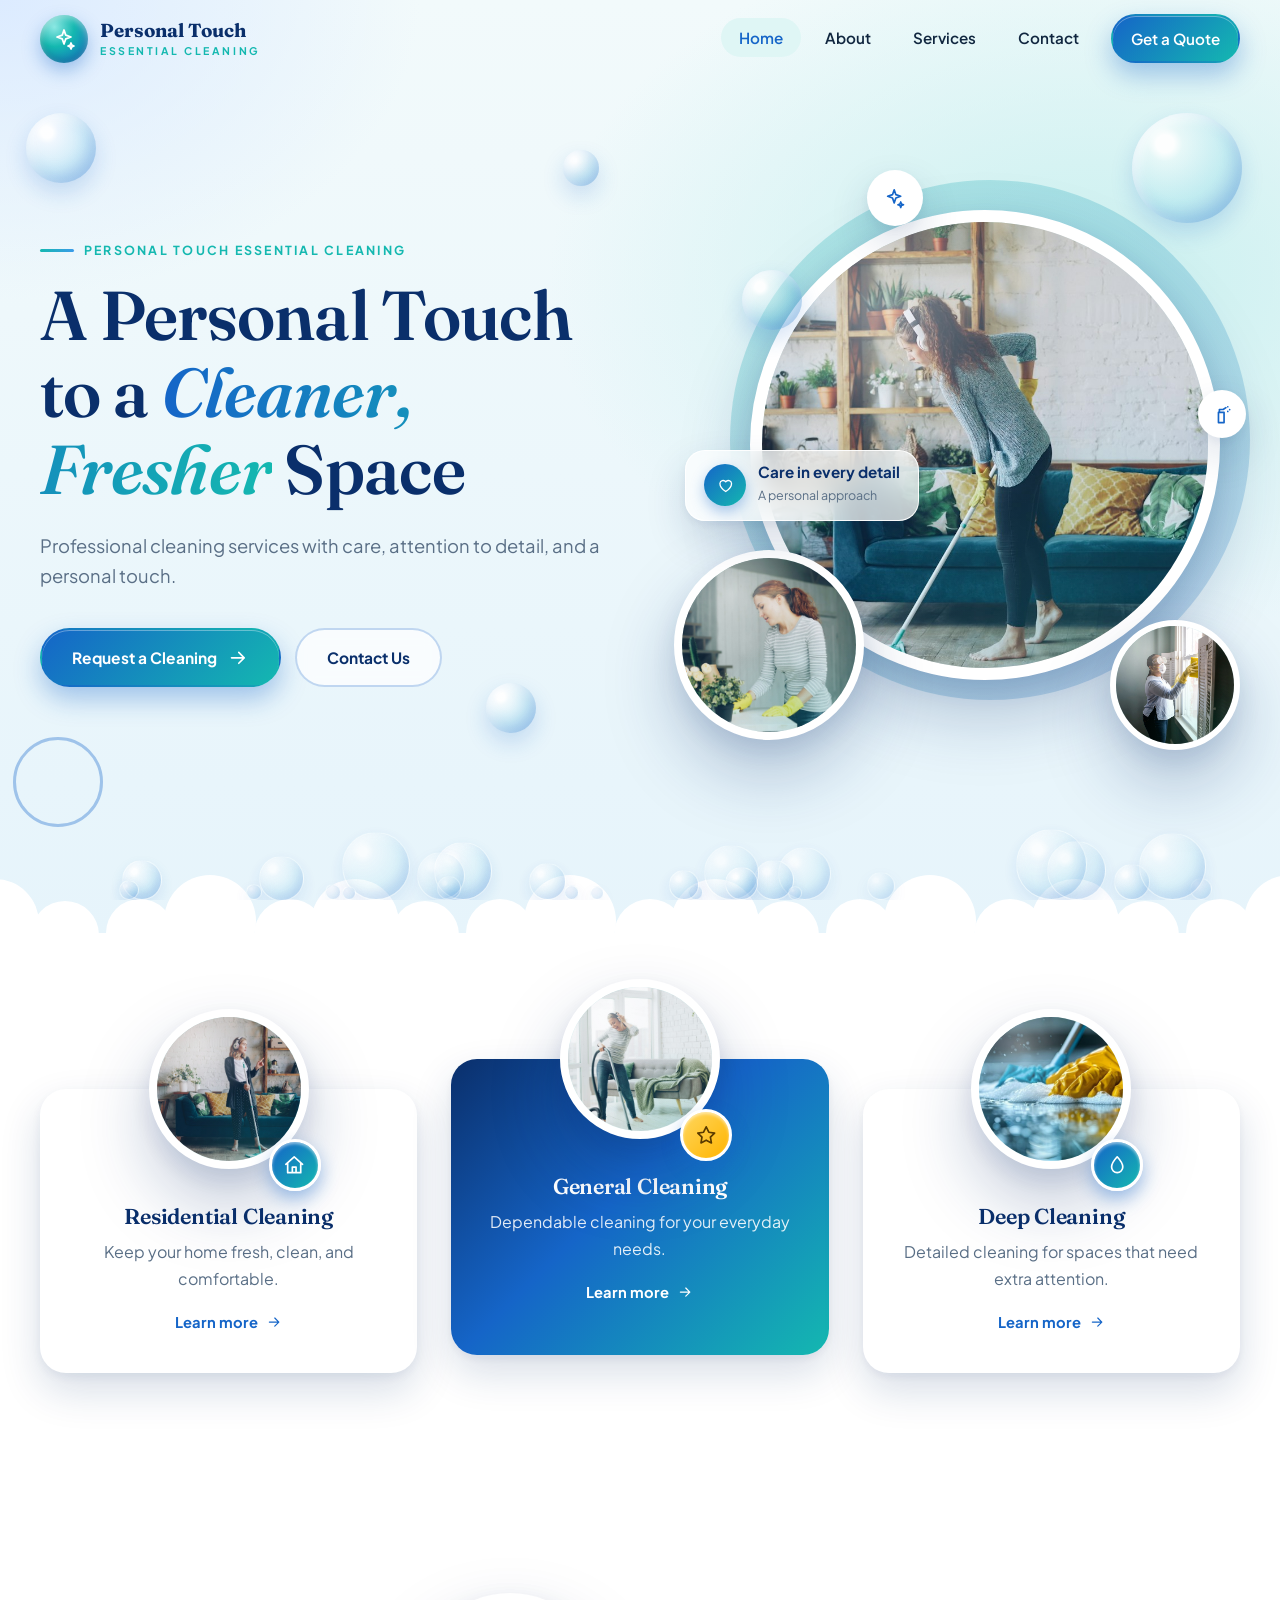
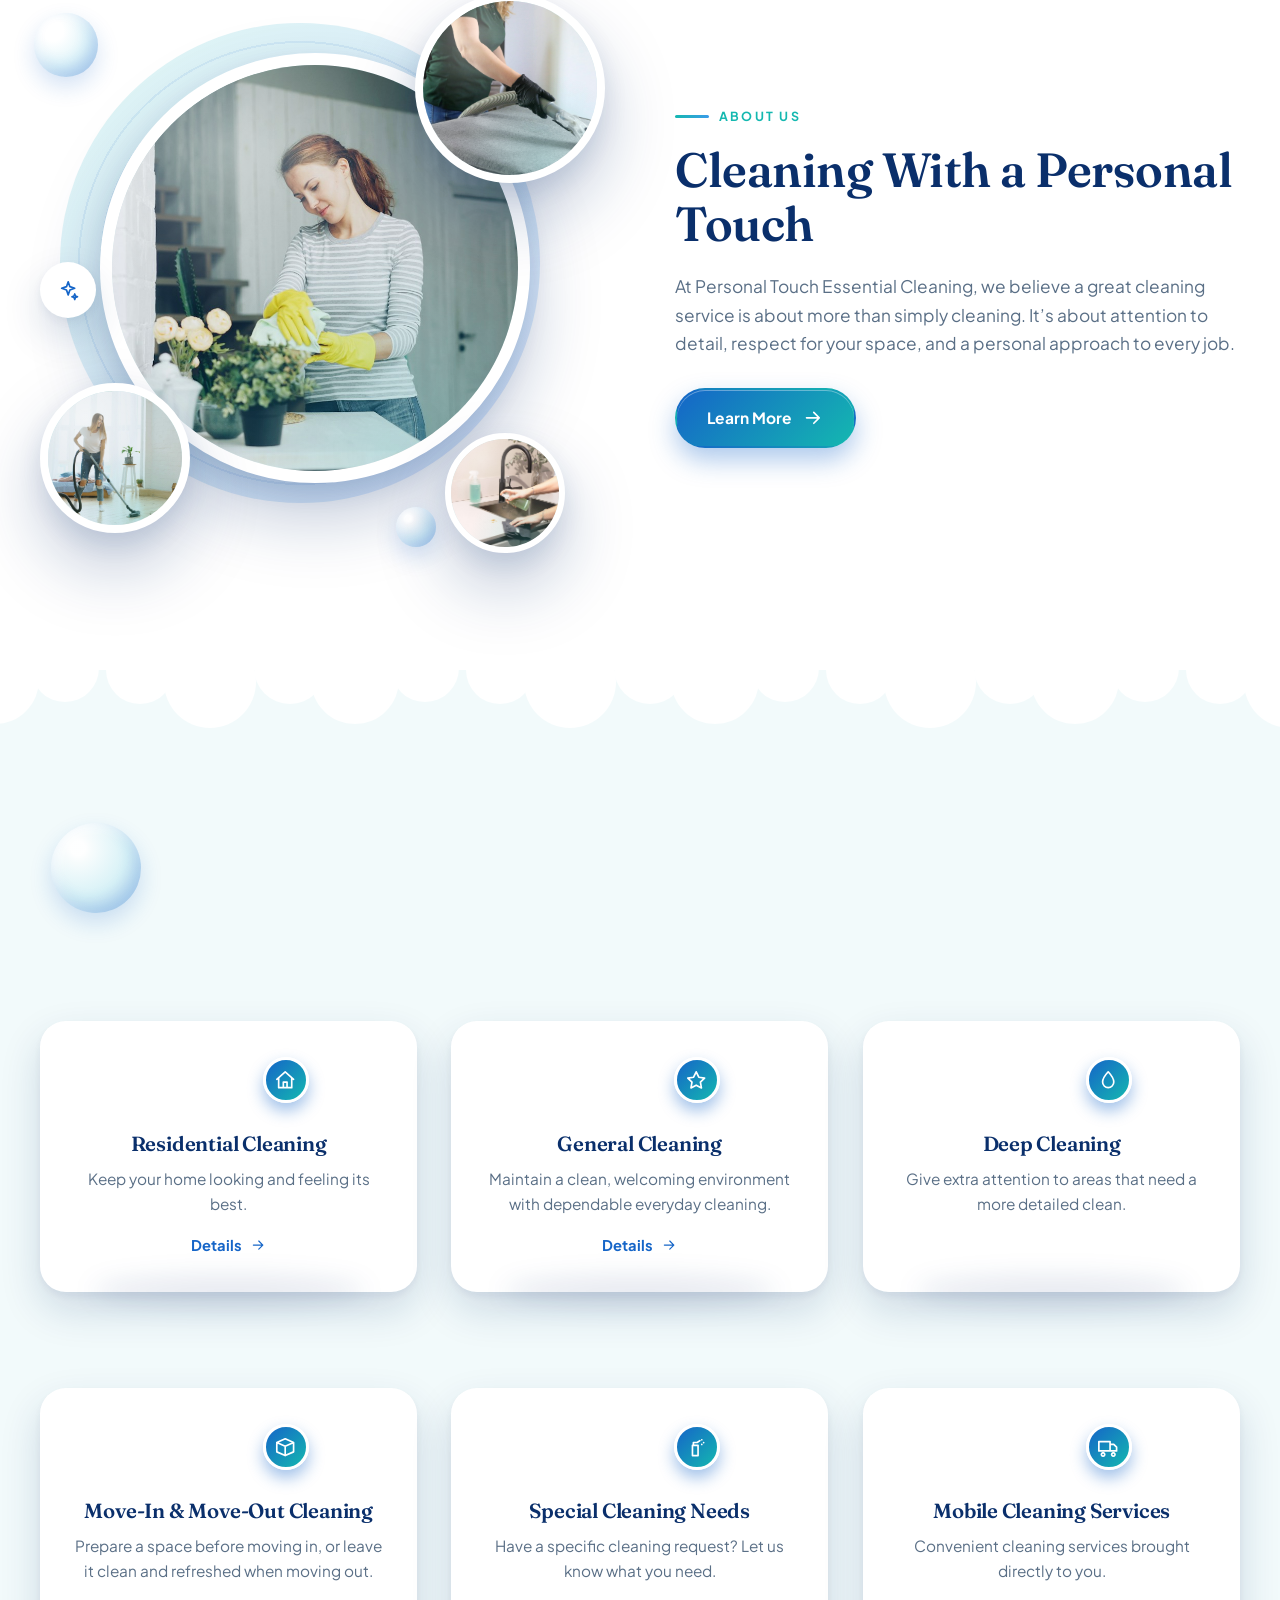
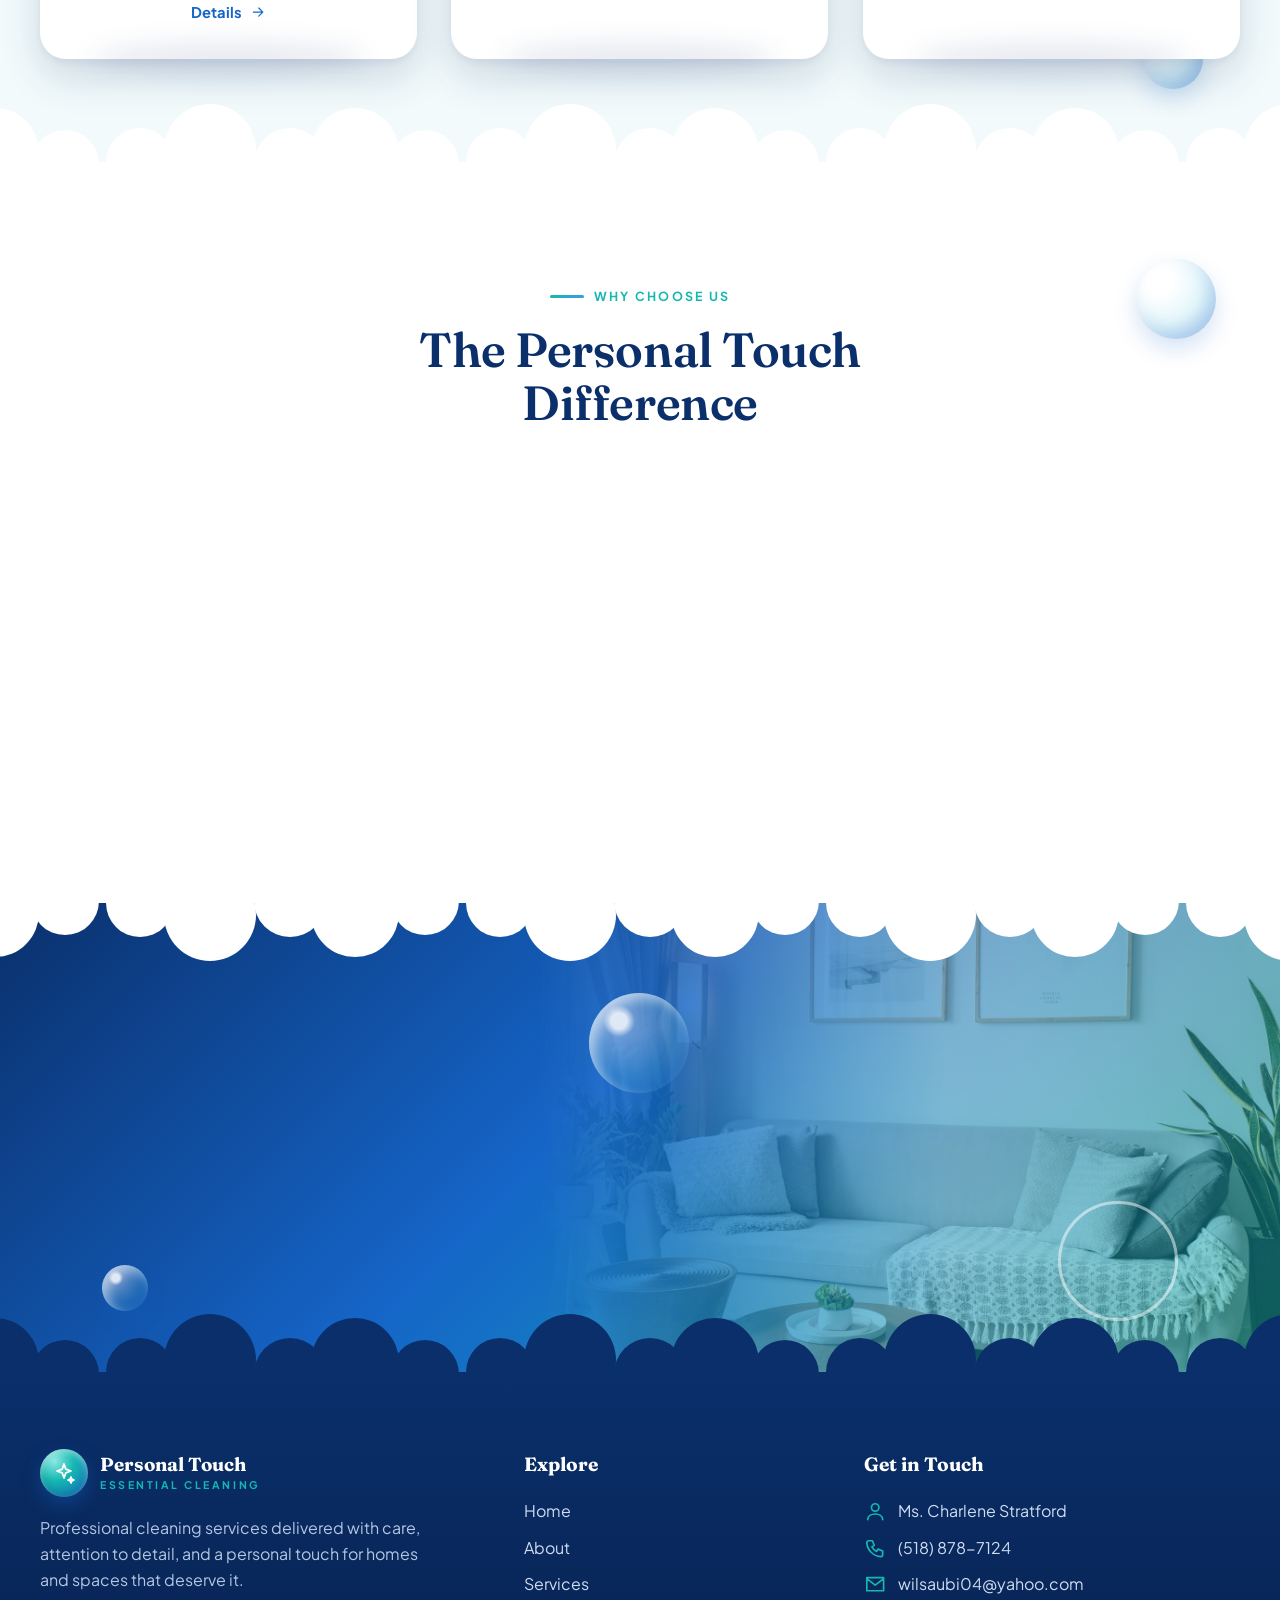
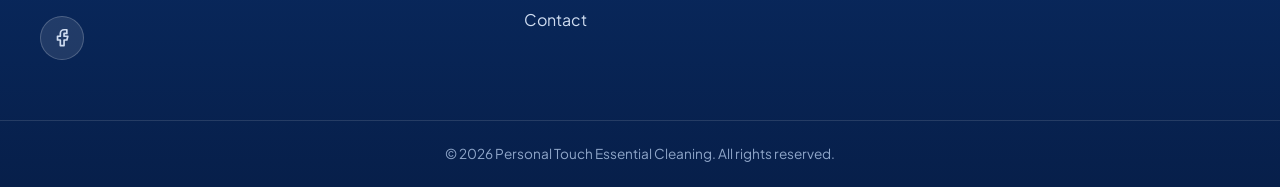
<file: index.html>
<!doctype html>
<html lang="en">
<head>
<meta charset="utf-8">
<meta name="viewport" content="width=device-width,initial-scale=1">
<title>Personal Touch Essential Cleaning | A Cleaner, Fresher Space</title>
<meta name="description" content="Professional cleaning services with care, attention to detail, and a personal touch. Residential, general, deep, move-in/move-out and mobile cleaning.">
<link rel="preconnect" href="https://fonts.googleapis.com"><link rel="preconnect" href="https://fonts.gstatic.com" crossorigin>
<link href="https://fonts.googleapis.com/css2?family=Fraunces:ital,opsz,wght@0,9..144,500;0,9..144,600;1,9..144,500&family=Plus+Jakarta+Sans:wght@400;500;600;700&display=swap" rel="stylesheet">
<link rel="stylesheet" href="styles.css">
</head>
<body data-page="home">
<div id="site-header"></div>

<!-- HERO -->
<section class="hero">
  <div class="bubble d1" style="width:70px;height:70px;left:2%;top:12%"></div>
  <div class="bubble d3" style="width:36px;height:36px;left:44%;top:16%"></div>
  <div class="bubble d2" style="width:110px;height:110px;right:3%;top:12%"></div>
  <div class="bubble d4" style="width:50px;height:50px;left:38%;bottom:22%"></div>
  <div class="ring" style="width:90px;height:90px;left:1%;bottom:12%"></div>
  <div class="wrap hero-grid">
    <div class="reveal">
      <span class="eyebrow">Personal Touch Essential Cleaning</span>
      <h1>A Personal Touch to a <em>Cleaner, Fresher</em> Space</h1>
      <p class="lead">Professional cleaning services with care, attention to detail, and a personal touch.</p>
      <div class="btn-row">
        <a class="btn btn-primary" href="contact.html">Request a Cleaning <i data-i="arrow"></i></a>
        <a class="btn btn-ghost" href="contact.html">Contact Us</a>
      </div>
    </div>
    <div class="hero-visual reveal" data-parallax>
      <div class="backdisc"></div>
      <div class="orb main"><img src="images/hero-mop.jpg" style="object-position:48% 40%" alt="Professional cleaner wiping a window" fetchpriority="high"></div>
      <div class="orb o2"><img src="images/gloves-table.jpg" style="object-position:68% 30%" alt="Freshly cleaned living room"></div>
      <div class="orb o3"><img src="images/window.jpg" style="object-position:40% 30%" alt="Gloved hand holding a cleaning spray"></div>
      <div class="deco-icon d2" style="left:34%;top:20px"><i data-i="sparkle"></i></div>
      <div class="deco-icon d3" style="right:-6px;top:240px;width:48px;height:48px"><i data-i="spray"></i></div>
      <div class="bubble d2" style="width:60px;height:60px;left:12%;top:120px"></div>
      <div class="float-chip" style="left:2%;top:300px"><span class="ic"><i data-i="heart"></i></span><div><b>Care in every detail</b><span>A personal approach</span></div></div>
    </div>
  </div>
  <div class="cloud white"></div>
</section>

<!-- SERVICE HIGHLIGHTS -->
<section class="highlights pad" style="padding-top:40px">
  <div class="wrap">
    <div class="hl-grid">
      <article class="hl-card reveal">
        <div class="orb"><img src="images/mop-sofa.jpg" style="object-position:62% 40%" alt="Clean residential living room" loading="lazy"></div>
        <span class="badge"><i data-i="home"></i></span>
        <h3>Residential Cleaning</h3>
        <p>Keep your home fresh, clean, and comfortable.</p>
        <a class="link-arrow" href="services.html#residential">Learn more <i data-i="arrow"></i></a>
      </article>
      <article class="hl-card featured reveal">
        <div class="orb"><img src="images/vacuum-dance.jpg" style="object-position:25% 35%" alt="Vacuum cleaning a carpet" loading="lazy"></div>
        <span class="badge"><i data-i="star"></i></span>
        <h3>General Cleaning</h3>
        <p>Dependable cleaning for your everyday needs.</p>
        <a class="link-arrow" href="services.html#general">Learn more <i data-i="arrow"></i></a>
      </article>
      <article class="hl-card reveal">
        <div class="orb"><img src="images/deep-foam.jpg" style="object-position:70% 50%" alt="Spotless bathroom" loading="lazy"></div>
        <span class="badge"><i data-i="drop"></i></span>
        <h3>Deep Cleaning</h3>
        <p>Detailed cleaning for spaces that need extra attention.</p>
        <a class="link-arrow" href="services.html#deep">Learn more <i data-i="arrow"></i></a>
      </article>
    </div>
  </div>
</section>

<!-- ABOUT PREVIEW -->
<section class="about-prev pad">
  <div class="wrap split">
    <div class="cluster reveal" data-parallax>
      <div class="backdisc"></div>
      <div class="orb main"><img src="images/wipe-cloth.jpg" style="object-position:58% 40%" alt="Cleaner at work" loading="lazy"></div>
      <div class="orb o2"><img src="images/vacuum-sofa.jpg" style="object-position:40% 60%" alt="Vacuuming" loading="lazy"></div>
      <div class="orb o3"><img src="images/vacuum-bedroom.jpg" style="object-position:35% 40%" alt="Clean kitchen" loading="lazy"></div>
      <div class="orb o4"><img src="images/spray-sink.jpg" style="object-position:70% 50%" alt="Gloved hands forming a heart" loading="lazy"></div>
      <div class="bubble d1" style="width:64px;height:64px;left:-6px;top:20px"></div>
      <div class="bubble d3" style="width:40px;height:40px;right:30%;bottom:6px"></div>
      <div class="deco-icon d2" style="left:0;top:48%"><i data-i="sparkle"></i></div>
    </div>
    <div class="reveal">
      <span class="eyebrow">About Us</span>
      <h2>Cleaning With a Personal Touch</h2>
      <p style="margin-top:20px">At Personal Touch Essential Cleaning, we believe a great cleaning service is about more than simply cleaning. It’s about attention to detail, respect for your space, and a personal approach to every job.</p>
      <a class="btn btn-primary" href="about.html">Learn More <i data-i="arrow"></i></a>
    </div>
  </div>
</section>

<!-- SERVICES GRID -->
<section class="services pad">
  <div class="cloud white top" style="height:70px"></div>
  <div class="bubble d2" style="width:90px;height:90px;left:4%;top:160px"></div>
  <div class="bubble d4" style="width:60px;height:60px;right:6%;bottom:80px"></div>
  <div class="wrap">
    <div class="head reveal"><span class="eyebrow">What We Do</span><h2>Our Cleaning Services</h2></div>
    <div class="sv-grid">
      <article class="sv-card reveal"><div class="orb"><img src="images/bed.jpg" style="object-position:30% 40%" alt="" loading="lazy"></div><span class="badge"><i data-i="home"></i></span><h3>Residential Cleaning</h3><p>Keep your home looking and feeling its best.</p><a class="link-arrow" href="services.html#residential">Details <i data-i="arrow"></i></a></article>
      <article class="sv-card reveal"><div class="orb"><img src="images/mop-bright.jpg" style="object-position:42% 50%" alt="" loading="lazy"></div><span class="badge"><i data-i="star"></i></span><h3>General Cleaning</h3><p>Maintain a clean, welcoming environment with dependable everyday cleaning.</p><a class="link-arrow" href="services.html#general">Details <i data-i="arrow"></i></a></article>
      <article class="sv-card reveal"><div class="orb"><img src="images/shelf-gloves.jpg" style="object-position:62% 35%" alt="" loading="lazy"></div><span class="badge"><i data-i="drop"></i></span><h3>Deep Cleaning</h3><p>Give extra attention to areas that need a more detailed clean.</p><a class="link-arrow" href="services.html#deep">Details <i data-i="arrow"></i></a></article>
      <article class="sv-card reveal"><div class="orb"><img src="images/stairs.jpg" style="object-position:45% 40%" alt="" loading="lazy"></div><span class="badge"><i data-i="box"></i></span><h3>Move-In &amp; Move-Out Cleaning</h3><p>Prepare a space before moving in, or leave it clean and refreshed when moving out.</p><a class="link-arrow" href="services.html#move">Details <i data-i="arrow"></i></a></article>
      <article class="sv-card reveal"><div class="orb"><img src="images/duster.jpg" style="object-position:60% 50%" alt="" loading="lazy"></div><span class="badge"><i data-i="spray"></i></span><h3>Special Cleaning Needs</h3><p>Have a specific cleaning request? Let us know what you need.</p><a class="link-arrow" href="services.html#special">Details <i data-i="arrow"></i></a></article>
      <article class="sv-card reveal"><div class="orb"><img src="images/porch.jpg" style="object-position:50% 25%" alt="" loading="lazy"></div><span class="badge"><i data-i="truck"></i></span><h3>Mobile Cleaning Services</h3><p>Convenient cleaning services brought directly to you.</p><a class="link-arrow" href="services.html#mobile">Details <i data-i="arrow"></i></a></article>
    </div>
  </div>
  <div class="cloud white"></div>
</section>

<!-- WHY CHOOSE US -->
<section class="why pad">
  <div class="bubble d1" style="width:80px;height:80px;right:5%;top:90px"></div>
  <div class="wrap">
    <div class="head reveal"><span class="eyebrow">Why Choose Us</span><h2>The Personal Touch Difference</h2></div>
    <div class="why-grid">
      <div class="why-item reveal"><div class="why-orb"><i data-i="user"></i></div><h3>Personalized Service</h3><p>We take the time to understand your cleaning needs.</p></div>
      <div class="why-item reveal"><div class="why-orb"><i data-i="eye"></i></div><h3>Attention to Detail</h3><p>We focus on the details that make a difference.</p></div>
      <div class="why-item reveal"><div class="why-orb"><i data-i="shield"></i></div><h3>Professional Approach</h3><p>Friendly, respectful, and dependable service.</p></div>
      <div class="why-item reveal"><div class="why-orb"><i data-i="sun"></i></div><h3>Fresh &amp; Comfortable Spaces</h3><p>Helping you enjoy a cleaner environment.</p></div>
    </div>
  </div>
</section>

<!-- CTA -->
<section class="cta">
  <div class="bg" style="background-image:url('images/cta-sofa.jpg')"></div>
  <div class="cloud white top" style="height:70px"></div>
  <div class="bubble d1" style="width:100px;height:100px;left:46%;top:20%"></div>
  <div class="bubble d3" style="width:46px;height:46px;left:8%;bottom:14%"></div>
  <div class="ring" style="width:120px;height:120px;right:8%;bottom:12%;border-color:rgba(255,255,255,.5)"></div>
  <div class="wrap reveal">
    <h2>Ready for a Cleaner Space?</h2>
    <p>Give your home or space the personal touch it deserves.</p>
    <a class="btn btn-white" href="contact.html">Contact Us Today <i data-i="arrow"></i></a>
  </div>
  <div class="cloud navy"></div>
</section>

<div id="site-footer"></div>
<script src="script.js"></script>
</body>
</html>
</file>
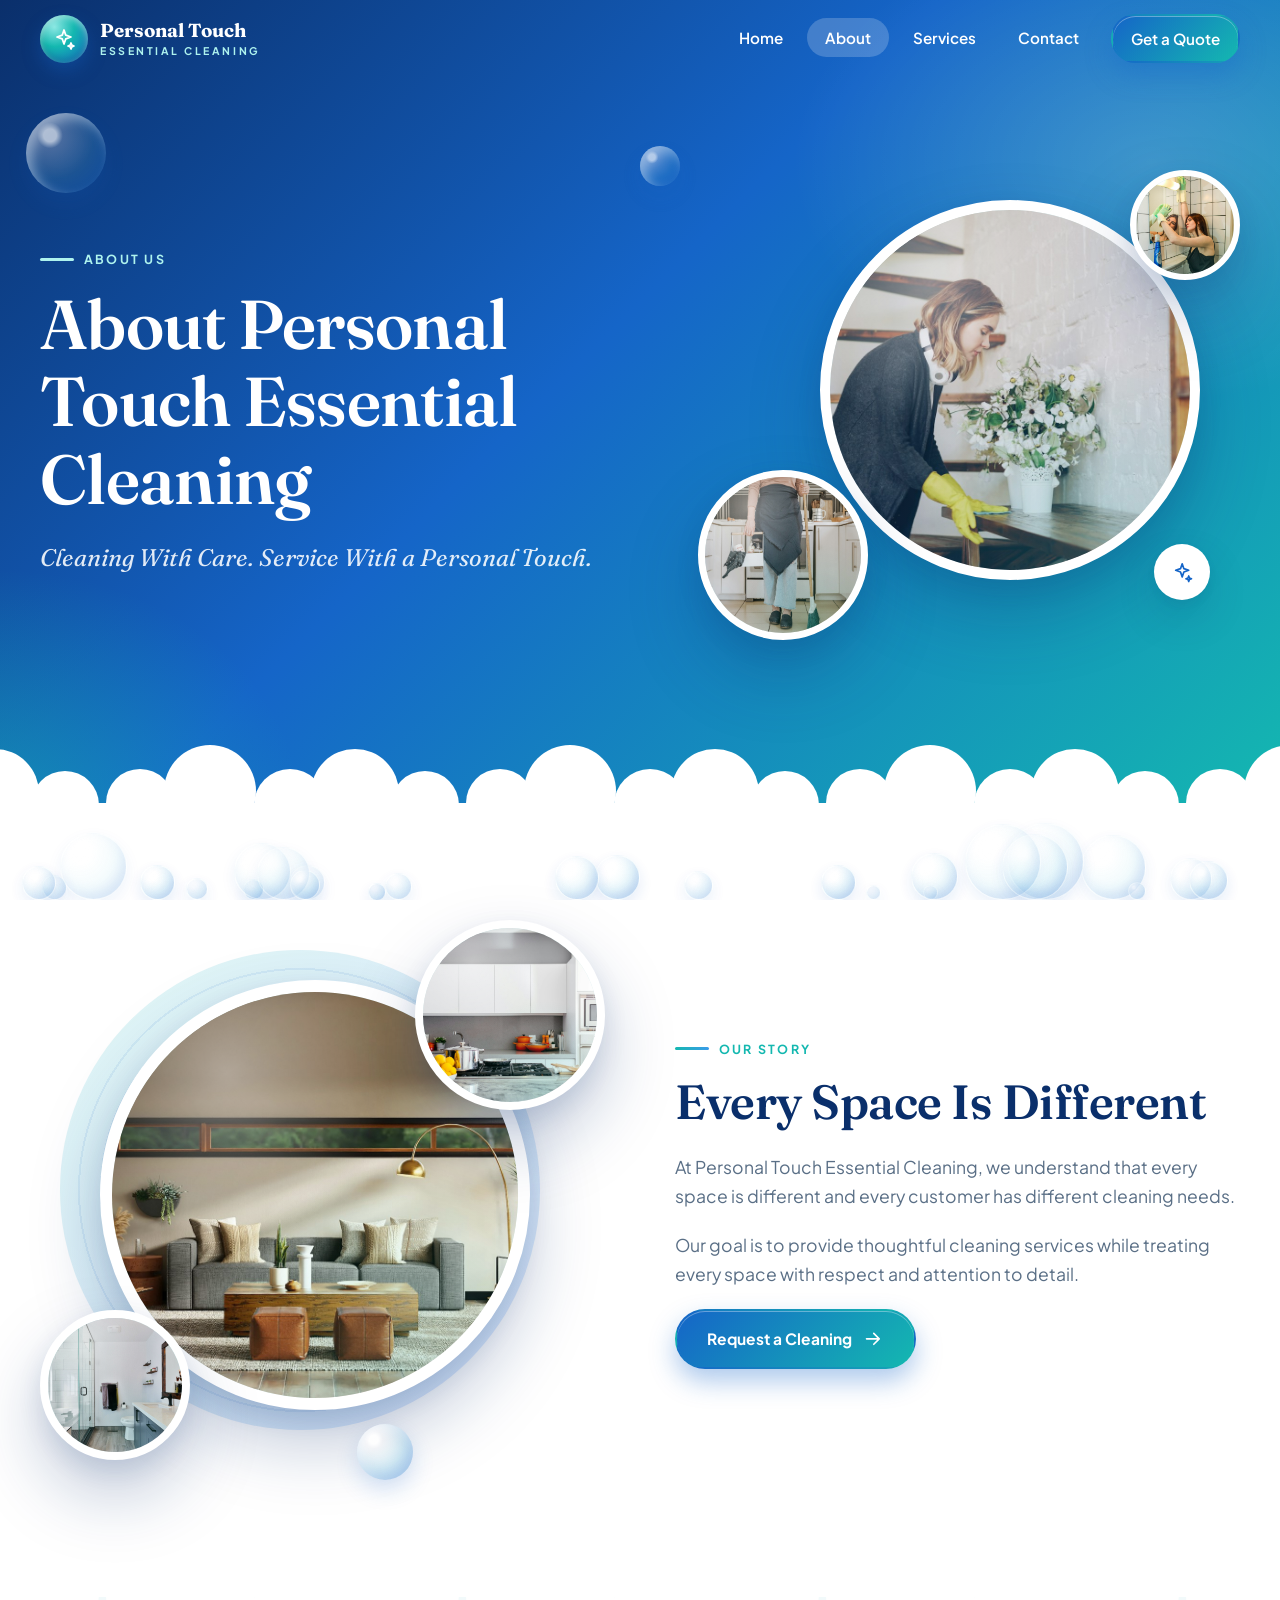
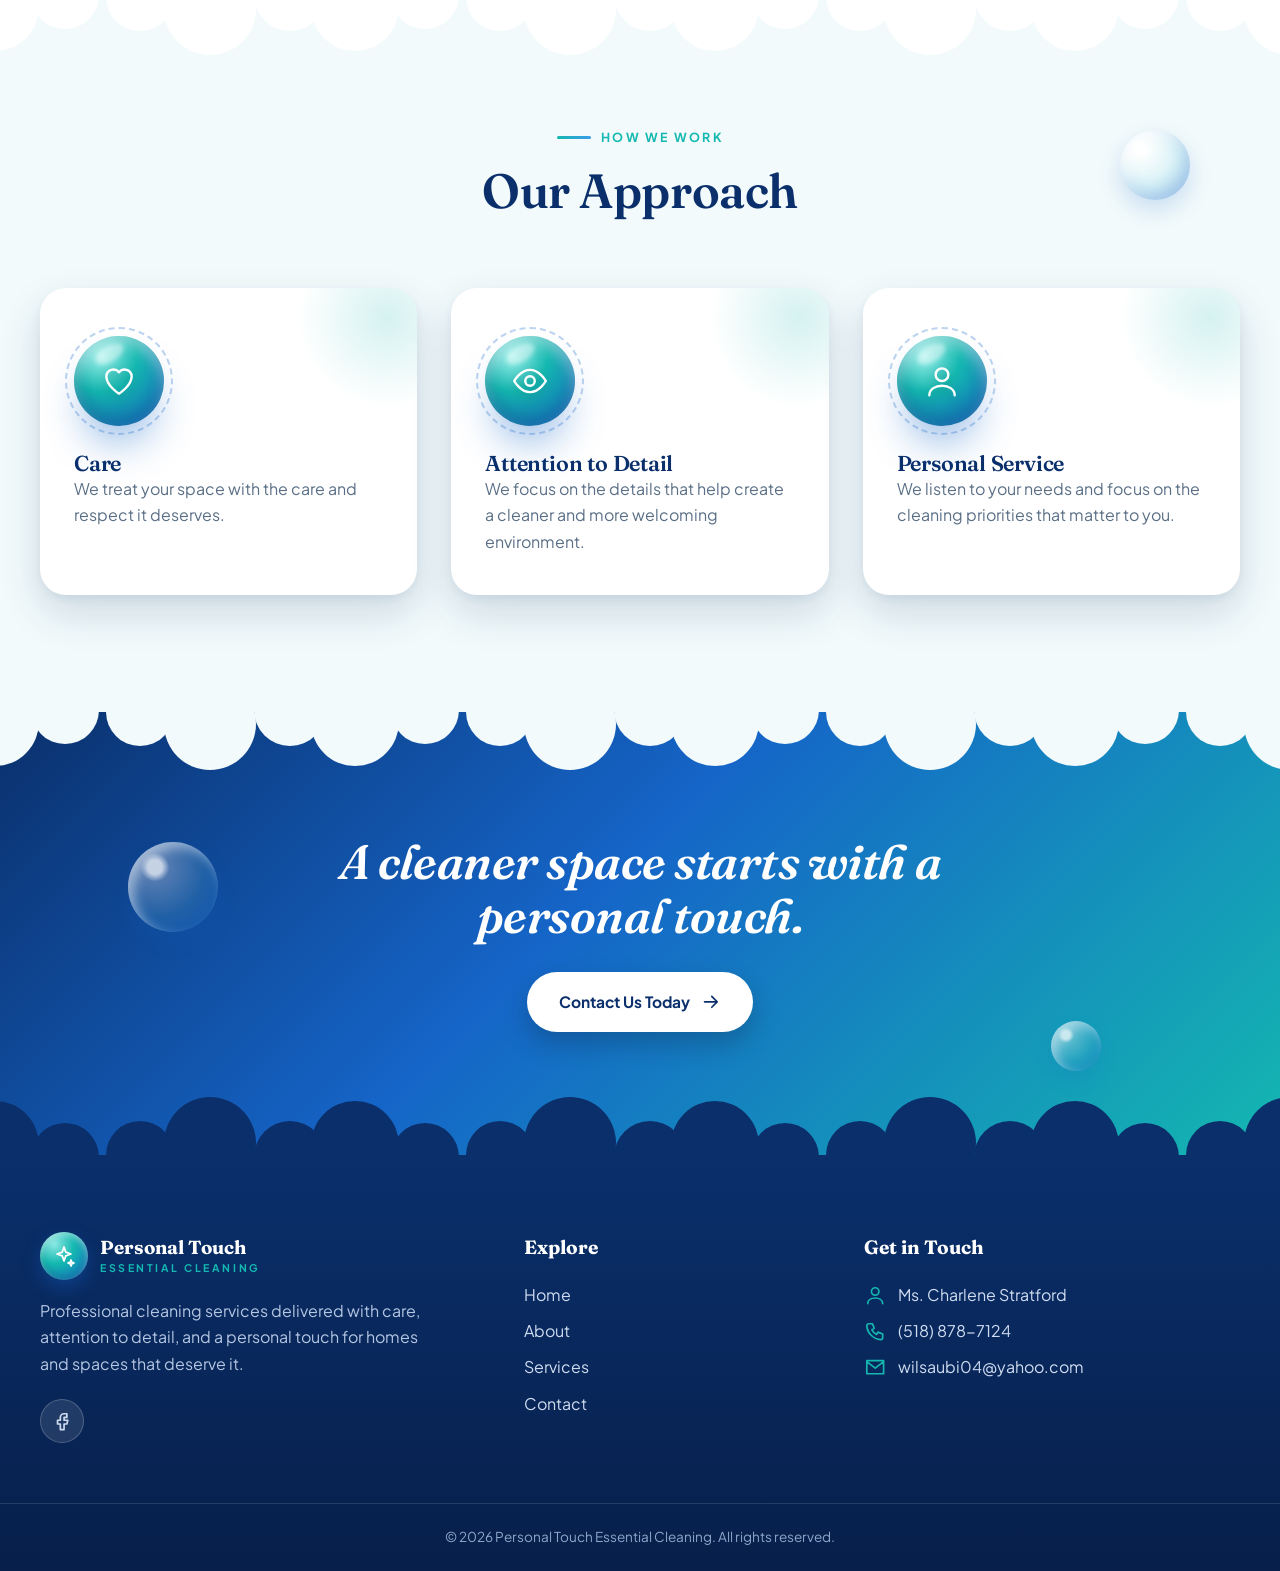
<file: about.html>
<!doctype html>
<html lang="en">
<head>
<meta charset="utf-8">
<meta name="viewport" content="width=device-width,initial-scale=1">
<title>About | Personal Touch Essential Cleaning</title>
<meta name="description" content="Cleaning with care. Service with a personal touch. Learn about Personal Touch Essential Cleaning.">
<link rel="preconnect" href="https://fonts.googleapis.com"><link rel="preconnect" href="https://fonts.gstatic.com" crossorigin>
<link href="https://fonts.googleapis.com/css2?family=Fraunces:ital,opsz,wght@0,9..144,500;0,9..144,600;1,9..144,500&family=Plus+Jakarta+Sans:wght@400;500;600;700&display=swap" rel="stylesheet">
<link rel="stylesheet" href="styles.css">
</head>
<body data-page="about">
<div id="site-header"></div>

<section class="page-hero">
  <div class="bubble d1" style="width:80px;height:80px;left:2%;top:14%;opacity:.7"></div>
  <div class="bubble d3" style="width:40px;height:40px;left:50%;top:18%;opacity:.7"></div>
  <div class="wrap ph-grid">
    <div class="reveal">
      <span class="eyebrow">About Us</span>
      <h1>About Personal Touch Essential Cleaning</h1>
      <p class="lead" style="margin-top:20px;font-family:var(--serif);font-style:italic;font-size:1.5rem">Cleaning With Care. Service With a Personal Touch.</p>
    </div>
    <div class="ph-visual reveal" data-parallax>
      <div class="orb main"><img src="images/flowers.jpg" style="object-position:35% 45%" alt="Cleaner at work by a window" fetchpriority="high"></div>
      <div class="orb o2"><img src="images/caddy.jpg" style="object-position:50% 50%" alt="Clean bathroom"></div>
      <div class="orb o3"><img src="images/mirror.jpg" style="object-position:55% 35%" alt="Gloved hands forming a heart"></div>
      <div class="deco-icon d2" style="right:30px;bottom:50px"><i data-i="sparkle"></i></div>
    </div>
  </div>
  <div class="cloud white"></div>
</section>

<section class="pad">
  <div class="wrap split">
    <div class="cluster reveal" data-parallax>
      <div class="backdisc"></div>
      <div class="orb main"><img src="images/living.jpg" style="object-position:50% 50%" alt="Bright, welcoming living space" loading="lazy"></div>
      <div class="orb o2"><img src="images/kitchen.jpg" alt="Clean kitchen" loading="lazy"></div>
      <div class="orb o3"><img src="images/bathroom.jpg" alt="Cleaning spray" loading="lazy"></div>
      <div class="bubble d2" style="width:56px;height:56px;right:34%;bottom:0"></div>
    </div>
    <div class="about-copy reveal">
      <span class="eyebrow">Our Story</span>
      <h2 style="margin-bottom:24px">Every Space Is Different</h2>
      <p>At Personal Touch Essential Cleaning, we understand that every space is different and every customer has different cleaning needs.</p>
      <p>Our goal is to provide thoughtful cleaning services while treating every space with respect and attention to detail.</p>
      <a class="btn btn-primary" href="contact.html">Request a Cleaning <i data-i="arrow"></i></a>
    </div>
  </div>
</section>

<section class="approach pad" style="padding-top:130px">
  <div class="cloud white top" style="height:70px"></div>
  <div class="bubble d1" style="width:70px;height:70px;right:7%;top:140px"></div>
  <div class="wrap">
    <div class="head reveal"><span class="eyebrow">How We Work</span><h2>Our Approach</h2></div>
    <div class="ap-grid">
      <article class="ap-card reveal"><div class="why-orb"><i data-i="heart"></i></div><h3>Care</h3><p>We treat your space with the care and respect it deserves.</p></article>
      <article class="ap-card reveal"><div class="why-orb"><i data-i="eye"></i></div><h3>Attention to Detail</h3><p>We focus on the details that help create a cleaner and more welcoming environment.</p></article>
      <article class="ap-card reveal"><div class="why-orb"><i data-i="user"></i></div><h3>Personal Service</h3><p>We listen to your needs and focus on the cleaning priorities that matter to you.</p></article>
    </div>
  </div>
</section>

<section class="closing">
  <div class="cloud mist top" style="height:70px"></div>
  <div class="bubble d2" style="width:90px;height:90px;left:10%;top:30%;opacity:.8"></div>
  <div class="bubble d4" style="width:50px;height:50px;right:14%;bottom:20%;opacity:.8"></div>
  <div class="wrap reveal">
    <h2>A cleaner space starts with a personal touch.</h2>
    <a class="btn btn-white" href="contact.html">Contact Us Today <i data-i="arrow"></i></a>
  </div>
  <div class="cloud navy"></div>
</section>

<div id="site-footer"></div>
<script src="script.js"></script>
</body>
</html>
</file>
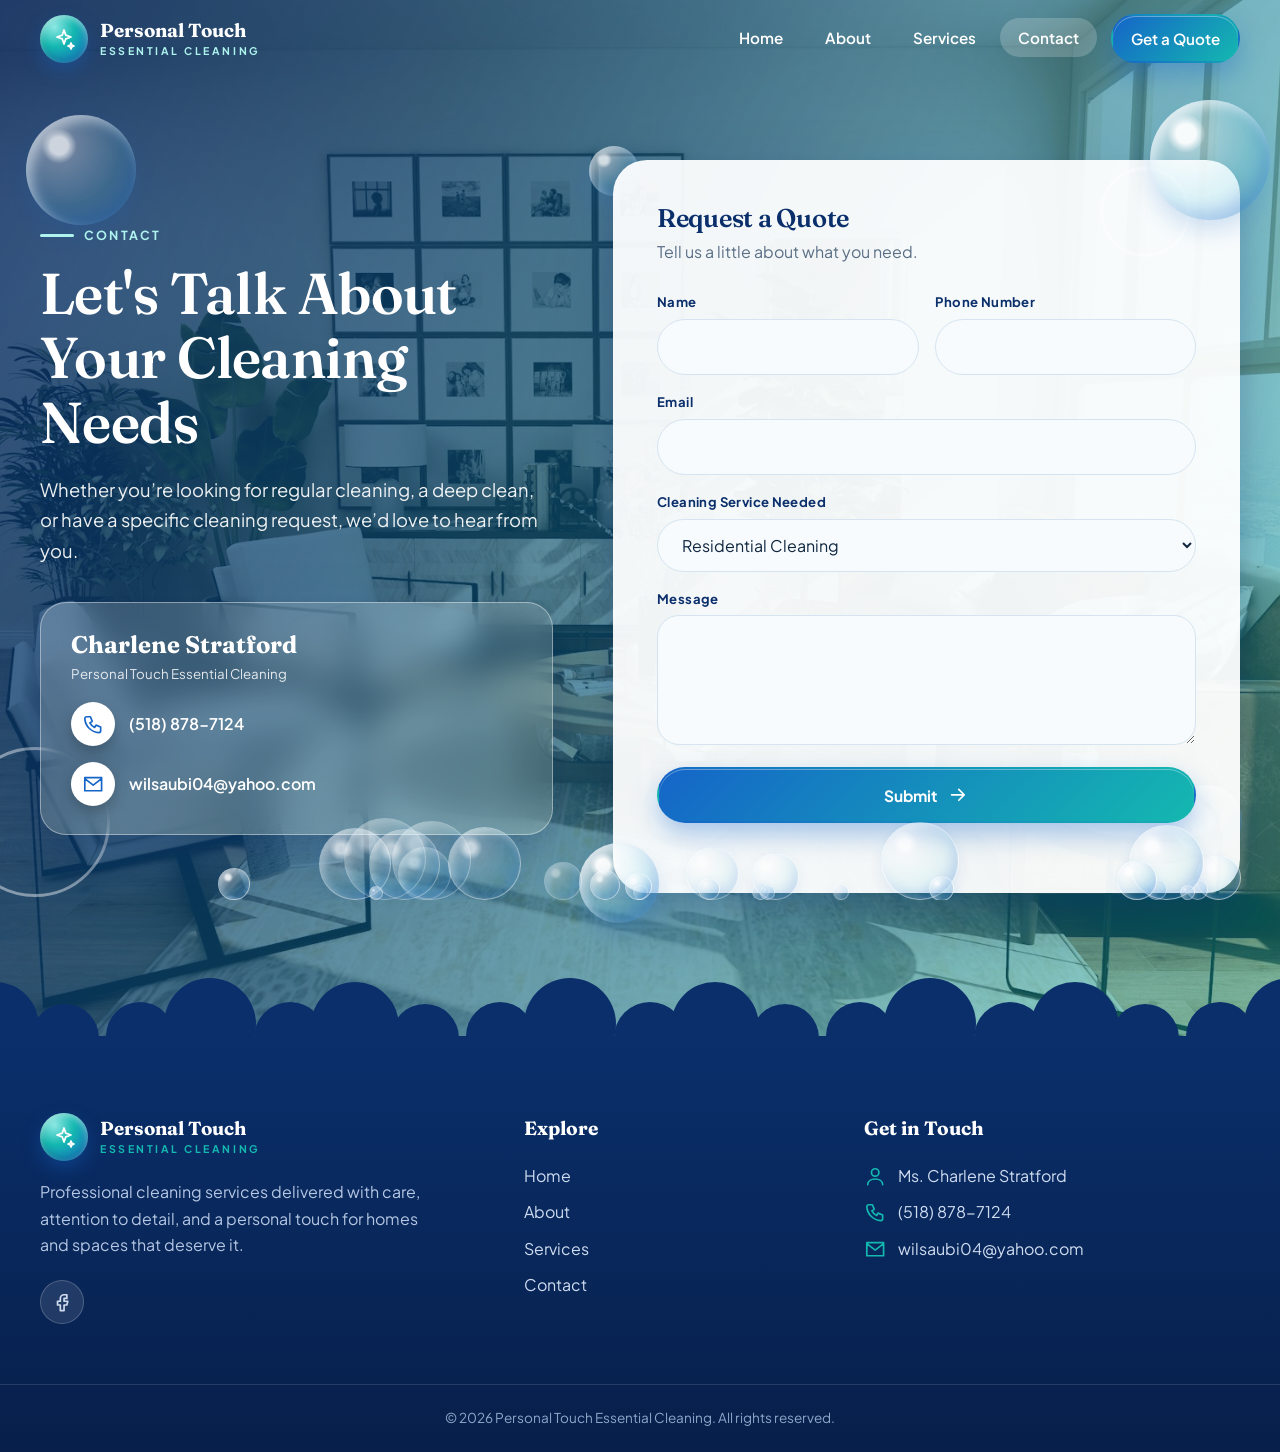
<file: contact.html>
<!doctype html>
<html lang="en">
<head>
<meta charset="utf-8">
<meta name="viewport" content="width=device-width,initial-scale=1">
<title>Contact | Personal Touch Essential Cleaning</title>
<meta name="description" content="Let's talk about your cleaning needs. Contact Charlene Stratford at Personal Touch Essential Cleaning.">
<link rel="preconnect" href="https://fonts.googleapis.com"><link rel="preconnect" href="https://fonts.gstatic.com" crossorigin>
<link href="https://fonts.googleapis.com/css2?family=Fraunces:ital,opsz,wght@0,9..144,500;0,9..144,600;1,9..144,500&family=Plus+Jakarta+Sans:wght@400;500;600;700&display=swap" rel="stylesheet">
<link rel="stylesheet" href="styles.css">
</head>
<body data-page="contact">
<div id="site-header"></div>

<section class="contact-wrap">
  <div class="bubble d1" style="width:110px;height:110px;left:2%;top:11%;opacity:.8"></div>
  <div class="bubble d3" style="width:50px;height:50px;left:46%;top:14%;opacity:.8"></div>
  <div class="bubble d2" style="width:70px;height:70px;right:3%;bottom:18%;opacity:.8"></div>
  <div class="ring" style="width:150px;height:150px;left:-40px;bottom:14%;border-color:rgba(255,255,255,.45)"></div>
  <div class="ring" style="width:90px;height:90px;right:7%;top:16%;border-color:rgba(255,255,255,.45)"></div>
  <div class="wrap contact-grid">
    <div class="reveal">
      <span class="eyebrow">Contact</span>
      <h1>Let's Talk About Your Cleaning Needs</h1>
      <p class="lead">Whether you’re looking for regular cleaning, a deep clean, or have a specific cleaning request, we’d love to hear from you.</p>
      <div class="info-card">
        <div><b>Charlene Stratford</b><small>Personal Touch Essential Cleaning</small></div>
        <a class="info-row" href="tel:+15188787124"><span class="ic"><i data-i="phone"></i></span>(518) 878-7124</a>
        <a class="info-row" href="mailto:wilsaubi04@yahoo.com"><span class="ic"><i data-i="mail"></i></span>wilsaubi04@yahoo.com</a>
      </div>
    </div>
    <div class="reveal" style="position:relative">
      <div class="bubble" style="width:120px;height:120px;right:-30px;top:-60px;z-index:4"></div>
      <div class="bubble d3" style="width:80px;height:80px;left:-34px;bottom:-30px;z-index:4"></div>
      <form class="form-card" id="quote-form">
        <h3>Request a Quote</h3>
        <p>Tell us a little about what you need.</p>
        <div class="fgrid">
          <div class="field"><label for="name">Name</label><input id="name" name="name" required autocomplete="name"></div>
          <div class="field"><label for="phone">Phone Number</label><input id="phone" name="phone" type="tel" autocomplete="tel"></div>
          <div class="field full"><label for="email">Email</label><input id="email" name="email" type="email" required autocomplete="email"></div>
          <div class="field full"><label for="service">Cleaning Service Needed</label>
            <select id="service" name="service">
              <option>Residential Cleaning</option><option>General Cleaning</option><option>Deep Cleaning</option>
              <option>Move-In &amp; Move-Out Cleaning</option><option>Special Cleaning Needs</option><option>Mobile Cleaning Services</option>
            </select></div>
          <div class="field full"><label for="message">Message</label><textarea id="message" name="message" required></textarea></div>
        </div>
        <button class="btn btn-primary" type="submit">Submit <i data-i="arrow"></i></button>
        <p class="form-note" id="form-status" role="status"></p>
      </form>
    </div>
  </div>
  <div class="cloud navy"></div>
</section>

<div id="site-footer"></div>
<script src="script.js"></script>
</body>
</html>
</file>
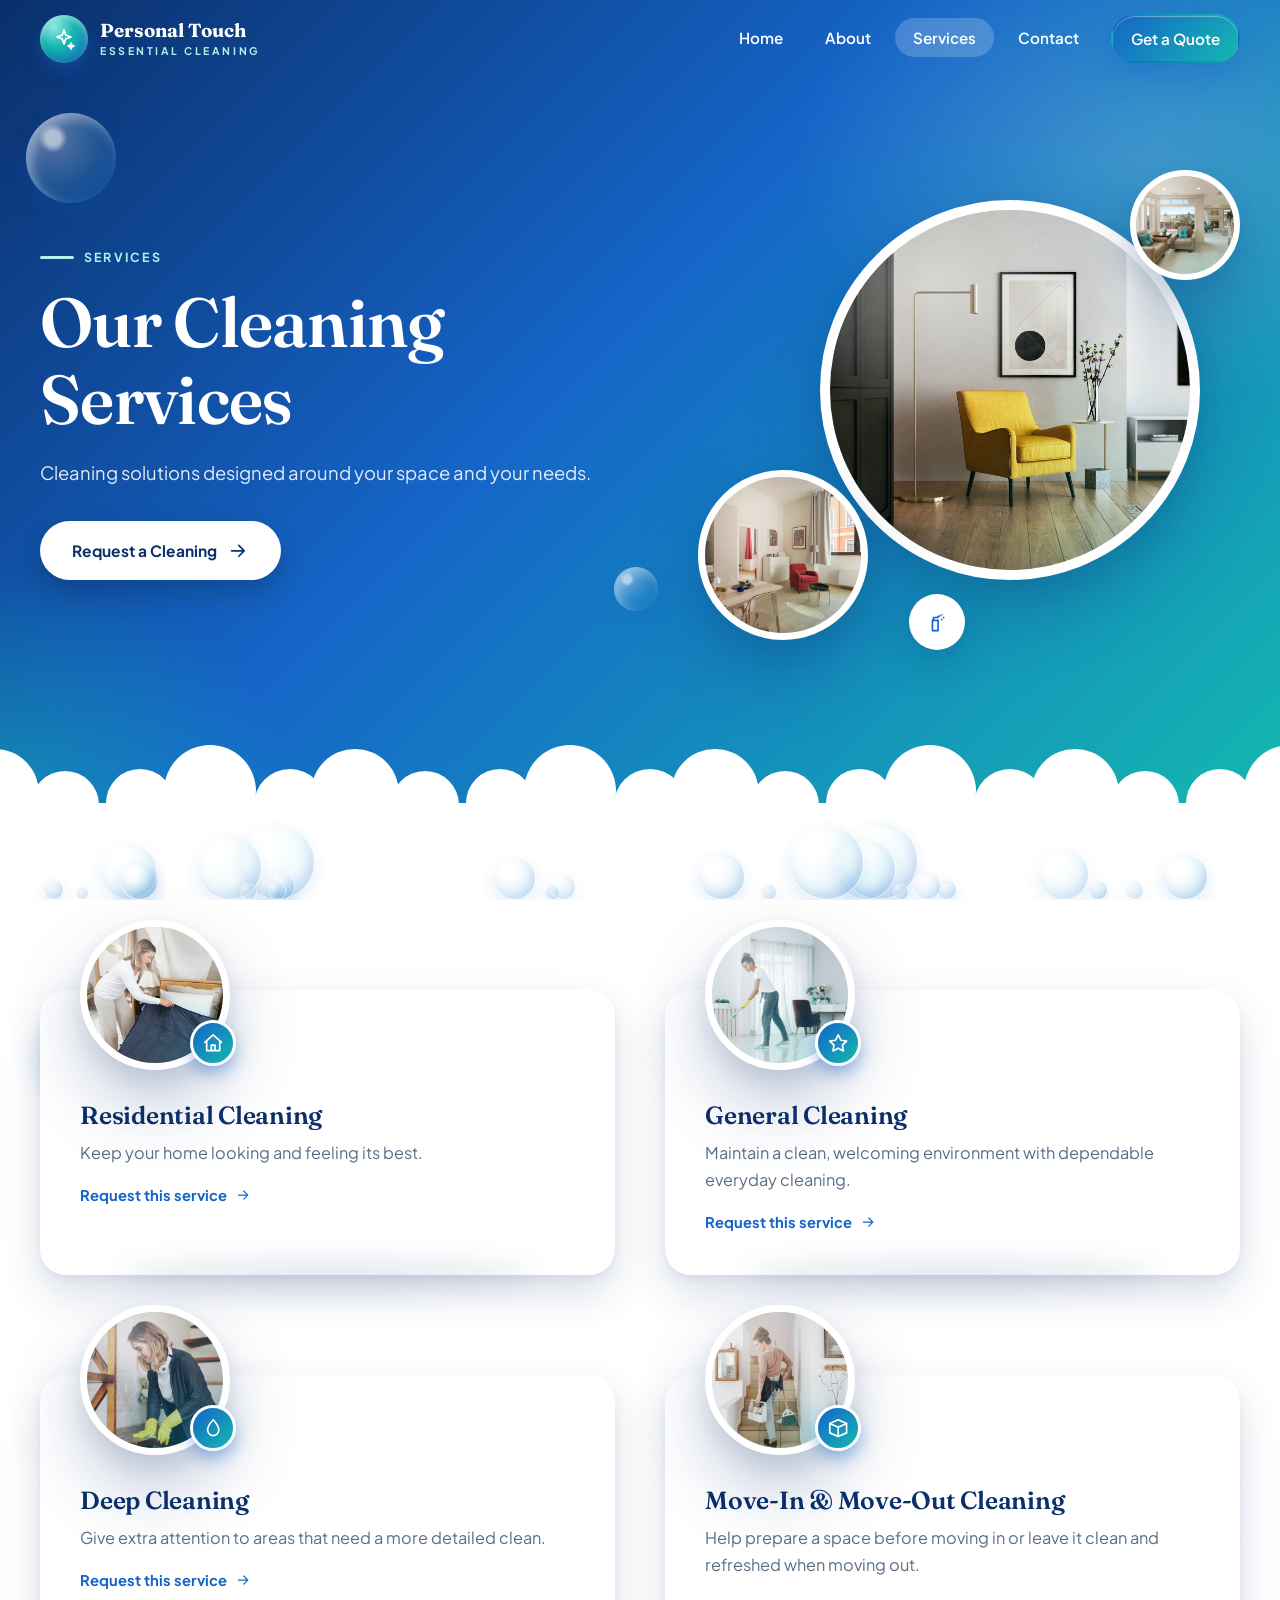
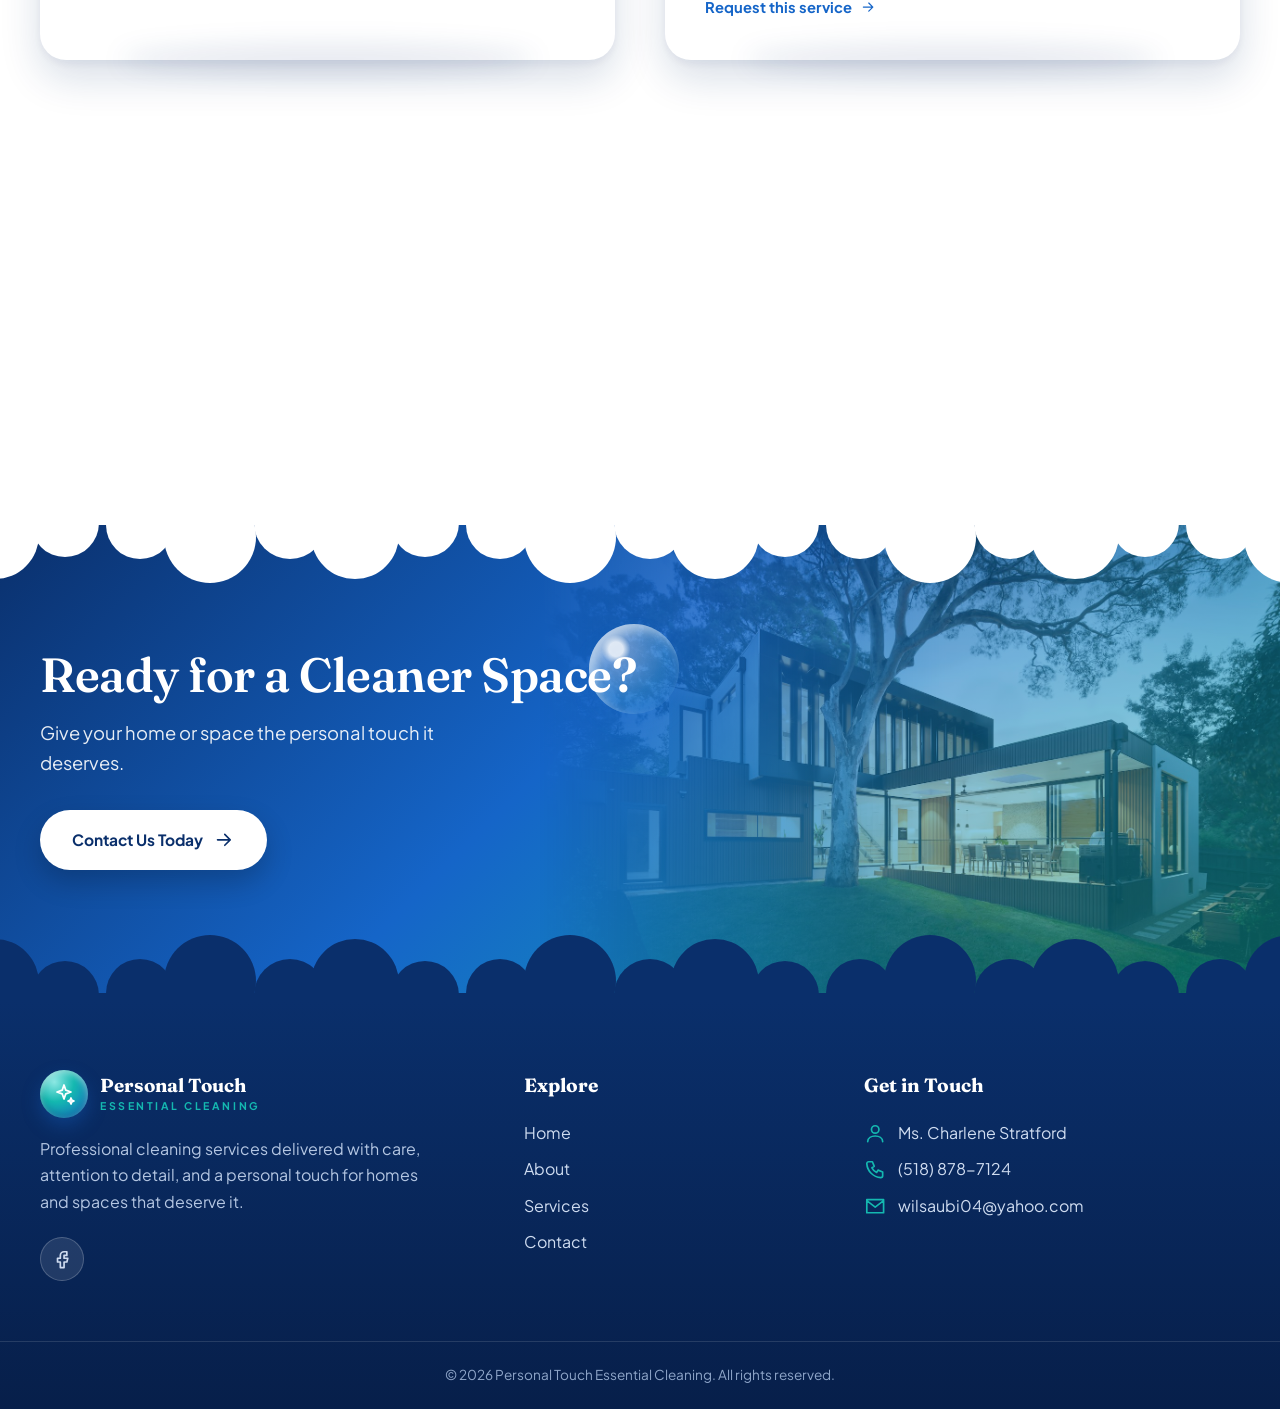
<file: services.html>
<!doctype html>
<html lang="en">
<head>
<meta charset="utf-8">
<meta name="viewport" content="width=device-width,initial-scale=1">
<title>Services | Personal Touch Essential Cleaning</title>
<meta name="description" content="Residential, general, deep, move-in/move-out, special-needs and mobile cleaning services.">
<link rel="preconnect" href="https://fonts.googleapis.com"><link rel="preconnect" href="https://fonts.gstatic.com" crossorigin>
<link href="https://fonts.googleapis.com/css2?family=Fraunces:ital,opsz,wght@0,9..144,500;0,9..144,600;1,9..144,500&family=Plus+Jakarta+Sans:wght@400;500;600;700&display=swap" rel="stylesheet">
<link rel="stylesheet" href="styles.css">
</head>
<body data-page="services">
<div id="site-header"></div>

<section class="page-hero">
  <div class="bubble d1" style="width:90px;height:90px;left:2%;top:14%;opacity:.7"></div>
  <div class="bubble d3" style="width:44px;height:44px;left:48%;top:70%;opacity:.7"></div>
  <div class="wrap ph-grid">
    <div class="reveal">
      <span class="eyebrow">Services</span>
      <h1>Our Cleaning Services</h1>
      <p class="lead" style="margin-top:20px">Cleaning solutions designed around your space and your needs.</p>
      <div class="btn-row" style="margin-top:32px"><a class="btn btn-white" href="contact.html">Request a Cleaning <i data-i="arrow"></i></a></div>
    </div>
    <div class="ph-visual reveal" data-parallax>
      <div class="orb main"><img src="images/chair.jpg" style="object-position:35% 50%" alt="Vacuum cleaning a carpet" fetchpriority="high"></div>
      <div class="orb o2"><img src="images/apartment.jpg" alt="Gloved hand with spray"></div>
      <div class="orb o3"><img src="images/lounge.jpg" style="object-position:40% 50%" alt="Clean kitchen"></div>
      <div class="deco-icon d2" style="left:40%;bottom:0"><i data-i="spray"></i></div>
    </div>
  </div>
  <div class="cloud white"></div>
</section>

<section class="sp-list">
  <div class="bubble d2" style="width:80px;height:80px;left:3%;top:200px"></div>
  <div class="bubble d4" style="width:56px;height:56px;right:4%;top:55%"></div>
  <div class="wrap">
    <div class="sv-grid two">
      <article class="sv-card big reveal" id="residential"><div class="orb"><img src="images/bed.jpg" style="object-position:30% 40%" alt="" loading="lazy"></div><span class="badge"><i data-i="home"></i></span><h3>Residential Cleaning</h3><p>Keep your home looking and feeling its best.</p><a class="link-arrow" href="contact.html?service=Residential%20Cleaning">Request this service <i data-i="arrow"></i></a></article>
      <article class="sv-card big reveal" id="general"><div class="orb"><img src="images/mop-bright.jpg" style="object-position:42% 50%" alt="" loading="lazy"></div><span class="badge"><i data-i="star"></i></span><h3>General Cleaning</h3><p>Maintain a clean, welcoming environment with dependable everyday cleaning.</p><a class="link-arrow" href="contact.html?service=General%20Cleaning">Request this service <i data-i="arrow"></i></a></article>
      <article class="sv-card big reveal" id="deep"><div class="orb"><img src="images/shelf-gloves.jpg" style="object-position:62% 35%" alt="" loading="lazy"></div><span class="badge"><i data-i="drop"></i></span><h3>Deep Cleaning</h3><p>Give extra attention to areas that need a more detailed clean.</p><a class="link-arrow" href="contact.html?service=Deep%20Cleaning">Request this service <i data-i="arrow"></i></a></article>
      <article class="sv-card big reveal" id="move"><div class="orb"><img src="images/stairs.jpg" style="object-position:45% 40%" alt="" loading="lazy"></div><span class="badge"><i data-i="box"></i></span><h3>Move-In &amp; Move-Out Cleaning</h3><p>Help prepare a space before moving in or leave it clean and refreshed when moving out.</p><a class="link-arrow" href="contact.html?service=Move-In%20%26%20Move-Out%20Cleaning">Request this service <i data-i="arrow"></i></a></article>
      <article class="sv-card big reveal" id="special"><div class="orb"><img src="images/duster.jpg" style="object-position:60% 50%" alt="" loading="lazy"></div><span class="badge"><i data-i="spray"></i></span><h3>Special Cleaning Needs</h3><p>Have a specific cleaning request? Let us know what you need.</p><a class="link-arrow" href="contact.html?service=Special%20Cleaning%20Needs">Request this service <i data-i="arrow"></i></a></article>
      <article class="sv-card big reveal" id="mobile"><div class="orb"><img src="images/porch.jpg" style="object-position:50% 25%" alt="" loading="lazy"></div><span class="badge"><i data-i="truck"></i></span><h3>Mobile Cleaning Services</h3><p>Convenient cleaning services brought directly to you.</p><a class="link-arrow" href="contact.html?service=Mobile%20Cleaning%20Services">Request this service <i data-i="arrow"></i></a></article>
    </div>
  </div>
</section>

<section class="cta" style="margin-top:100px">
  <div class="bg" style="background-image:url('images/house.jpg')"></div>
  <div class="cloud white top" style="height:70px"></div>
  <div class="bubble d1" style="width:90px;height:90px;left:46%;top:22%"></div>
  <div class="wrap reveal">
    <h2>Ready for a Cleaner Space?</h2>
    <p>Give your home or space the personal touch it deserves.</p>
    <a class="btn btn-white" href="contact.html">Contact Us Today <i data-i="arrow"></i></a>
  </div>
  <div class="cloud navy"></div>
</section>

<div id="site-footer"></div>
<script src="script.js"></script>
</body>
</html>
</file>
<file: styles.css>
/* Personal Touch Essential Cleaning — premium 3D-layered design system */
:root{
  --navy:#0a2f6b; --blue:#1565c8; --sky:#3b9bea; --teal:#14b8b0; --aqua:#dff6f5; --mist:#f2fafb;
  --ink:#10263f; --muted:#5a6f86; --white:#fff; --gold:#ffc83d;
  --grad:linear-gradient(135deg,#0a2f6b 0%,#1565c8 45%,#14b8b0 100%);
  --shadow-sm:0 6px 18px rgba(10,47,107,.10);
  --shadow:0 18px 40px rgba(10,47,107,.16),0 4px 10px rgba(10,47,107,.06);
  --shadow-lg:0 34px 70px rgba(10,47,107,.26),0 10px 24px rgba(10,47,107,.10);
  --r:26px; --max:1200px;
  --serif:'Fraunces',Georgia,serif; --sans:'Plus Jakarta Sans',system-ui,sans-serif;
}
*{box-sizing:border-box;margin:0;padding:0}
html{scroll-behavior:smooth}
body{font-family:var(--sans);color:var(--ink);background:#fff;line-height:1.65;overflow-x:hidden;-webkit-font-smoothing:antialiased}
img{display:block;max-width:100%}
a{color:inherit;text-decoration:none}
.wrap{width:min(var(--max),100% - 40px);margin-inline:auto;position:relative}
.icon{width:1.4em;height:1.4em;fill:none;stroke:currentColor;stroke-width:1.8;stroke-linecap:round;stroke-linejoin:round;flex:none}
h1,h2,h3{font-family:var(--serif);font-weight:600;line-height:1.12;letter-spacing:-.01em;color:var(--navy)}
h1{font-size:clamp(2.5rem,5.4vw,4.4rem)}
h2{font-size:clamp(2rem,3.8vw,3rem)}
h3{font-size:1.35rem}
p{color:var(--muted)}
.eyebrow{display:inline-flex;align-items:center;gap:10px;font-size:.78rem;font-weight:700;letter-spacing:.18em;text-transform:uppercase;color:var(--teal);margin-bottom:16px}
.eyebrow::before{content:"";width:34px;height:3px;border-radius:3px;background:linear-gradient(90deg,var(--teal),var(--sky))}
.lead{font-size:1.15rem;max-width:560px}
section{position:relative}
.pad{padding:110px 0}

/* Buttons */
.btn{display:inline-flex;align-items:center;gap:10px;padding:15px 30px;border-radius:999px;font-weight:700;font-size:.97rem;border:2px solid transparent;cursor:pointer;font-family:inherit;transition:transform .25s,box-shadow .25s,background .25s}
.btn-primary{background:linear-gradient(135deg,var(--blue),var(--teal));color:#fff;box-shadow:0 12px 26px rgba(21,101,200,.35),inset 0 1px 0 rgba(255,255,255,.35)}
.btn-primary:hover{transform:translateY(-3px);box-shadow:0 18px 34px rgba(21,101,200,.42)}
.btn-ghost{background:rgba(255,255,255,.7);border-color:rgba(21,101,200,.25);color:var(--navy);backdrop-filter:blur(8px)}
.btn-ghost:hover{transform:translateY(-3px);background:#fff;box-shadow:var(--shadow-sm)}
.btn-white{background:#fff;color:var(--navy);box-shadow:0 12px 28px rgba(0,0,0,.2)}
.btn-white:hover{transform:translateY(-3px)}
.btn-sm{padding:11px 22px;font-size:.9rem}

/* Header */
.site-header{position:fixed;inset:0 0 auto 0;z-index:50;padding:14px 0;transition:background .3s,box-shadow .3s,padding .3s}
.site-header.scrolled{background:rgba(255,255,255,.86);backdrop-filter:blur(16px);box-shadow:0 8px 30px rgba(10,47,107,.1);padding:8px 0}
.nav{display:flex;align-items:center;justify-content:space-between;gap:20px}
.logo{display:flex;align-items:center;gap:12px}
.logo-mark{width:48px;height:48px;border-radius:50%;background:radial-gradient(circle at 30% 25%,#8be8e3,var(--teal) 40%,var(--blue) 100%);display:grid;place-items:center;color:#fff;box-shadow:0 8px 18px rgba(21,101,200,.35),inset 0 -4px 8px rgba(0,0,0,.15),inset 0 3px 6px rgba(255,255,255,.5)}
.logo-mark .icon{width:24px;height:24px}
.logo-text{display:flex;flex-direction:column;line-height:1.1}
.logo-text b{font-family:var(--serif);font-size:1.18rem;color:var(--navy)}
.logo-text small{font-size:.66rem;letter-spacing:.24em;text-transform:uppercase;color:var(--teal);font-weight:700;margin-top:3px}
.nav-links{display:flex;align-items:center;gap:6px;list-style:none}
.nav-links a{padding:10px 18px;border-radius:999px;font-weight:600;font-size:.95rem;color:var(--ink);transition:background .2s,color .2s}
.nav-links a:not(.btn):hover,.nav-links a.active{background:var(--aqua);color:var(--blue)}
.nav-links .btn{color:#fff;margin-left:8px}
.menu-btn{display:none;width:46px;height:46px;border-radius:50%;border:0;background:#fff;box-shadow:var(--shadow-sm);color:var(--navy);cursor:pointer;place-items:center}

/* Cloud edges */
.cloud{position:absolute;left:0;right:0;bottom:-1px;height:70px;background-repeat:repeat-x;background-size:auto 70px;background-position:bottom;z-index:4;pointer-events:none}
.cloud.white{background-image:url("data:image/svg+xml,%3Csvg xmlns='http://www.w3.org/2000/svg' width='360' height='70' viewBox='0 0 360 70'%3E%3Cg fill='%23fff'%3E%3Ccircle cx='40' cy='62' r='34'/%3E%3Ccircle cx='110' cy='50' r='46'/%3E%3Ccircle cx='190' cy='64' r='36'/%3E%3Ccircle cx='255' cy='52' r='44'/%3E%3Ccircle cx='325' cy='64' r='34'/%3E%3Crect y='62' width='360' height='10'/%3E%3C/g%3E%3C/svg%3E")}
.cloud.mist{background-image:url("data:image/svg+xml,%3Csvg xmlns='http://www.w3.org/2000/svg' width='360' height='70' viewBox='0 0 360 70'%3E%3Cg fill='%23f2fafb'%3E%3Ccircle cx='40' cy='62' r='34'/%3E%3Ccircle cx='110' cy='50' r='46'/%3E%3Ccircle cx='190' cy='64' r='36'/%3E%3Ccircle cx='255' cy='52' r='44'/%3E%3Ccircle cx='325' cy='64' r='34'/%3E%3Crect y='62' width='360' height='10'/%3E%3C/g%3E%3C/svg%3E")}
.cloud.top{top:-1px;bottom:auto;transform:scaleY(-1)}

/* 3D orbs & bubbles */
.orb{position:absolute;border-radius:50%;overflow:hidden;border:8px solid #fff;box-shadow:var(--shadow-lg),inset 0 0 0 1px rgba(10,47,107,.06);background:var(--aqua)}
.orb img{width:100%;height:100%;object-fit:cover}
.orb::after{content:"";position:absolute;inset:0;border-radius:50%;background:radial-gradient(circle at 28% 20%,rgba(255,255,255,.45),transparent 38%),radial-gradient(circle at 70% 95%,rgba(20,184,176,.18),transparent 45%);pointer-events:none}
.orb-shadow{position:absolute;width:70%;height:26px;border-radius:50%;background:radial-gradient(ellipse,rgba(10,47,107,.28),transparent 70%);filter:blur(6px)}
.bubble{position:absolute;border-radius:50%;pointer-events:none;background:radial-gradient(circle at 30% 28%,rgba(255,255,255,.95) 0 8%,rgba(255,255,255,.35) 16%,rgba(120,210,230,.22) 55%,rgba(21,101,200,.28) 100%);box-shadow:inset -6px -8px 16px rgba(21,101,200,.2),inset 6px 6px 12px rgba(255,255,255,.7),0 10px 22px rgba(21,101,200,.18);animation:float 7s ease-in-out infinite}
.ring{position:absolute;border-radius:50%;border:3px solid rgba(21,101,200,.35);pointer-events:none}
.float-chip{position:absolute;display:flex;align-items:center;gap:12px;padding:12px 18px;background:rgba(255,255,255,.72);backdrop-filter:blur(14px);border:1px solid rgba(255,255,255,.9);border-radius:20px;box-shadow:var(--shadow);animation:float 6s ease-in-out infinite;z-index:6}
.float-chip .ic{width:42px;height:42px;border-radius:50%;display:grid;place-items:center;color:#fff;background:linear-gradient(135deg,var(--blue),var(--teal));box-shadow:0 6px 14px rgba(21,101,200,.35)}
.float-chip b{display:block;color:var(--navy);font-size:.95rem;line-height:1.2}
.float-chip span{font-size:.78rem;color:var(--muted)}
.deco-icon{position:absolute;width:56px;height:56px;border-radius:50%;display:grid;place-items:center;color:var(--blue);background:#fff;box-shadow:var(--shadow);animation:float 8s ease-in-out infinite;z-index:5}
@keyframes float{0%,100%{transform:translateY(0)}50%{transform:translateY(-16px)}}
@keyframes drift{0%,100%{transform:translate(0,0)}50%{transform:translate(10px,-12px)}}
.d1{animation-delay:-1s}.d2{animation-delay:-2.5s}.d3{animation-delay:-4s}.d4{animation-delay:-5.5s}

/* Home hero */
.hero{min-height:100vh;padding:150px 0 170px;background:radial-gradient(900px 600px at 85% 30%,#c9f0ef 0,transparent 60%),radial-gradient(700px 500px at 0% 0%,#dcebff 0,transparent 60%),linear-gradient(180deg,#f2fafb,#e6f4fb);overflow:hidden}
.hero-grid{display:grid;grid-template-columns:1.05fr 1fr;gap:40px;align-items:center}
.hero h1{margin-bottom:22px}
.hero h1 em{font-style:italic;background:linear-gradient(90deg,var(--blue),var(--teal));-webkit-background-clip:text;background-clip:text;color:transparent}
.hero .lead{margin-bottom:36px}
.btn-row{display:flex;gap:14px;flex-wrap:wrap}
.hero-visual{position:relative;height:620px}
.hero-visual .main{width:470px;height:470px;right:20px;top:60px;border-width:12px}
.hero-visual .o2{width:190px;height:190px;left:0;bottom:30px}
.hero-visual .o3{width:130px;height:130px;right:0;bottom:20px;border-width:6px}
.hero-visual .backdisc{position:absolute;width:520px;height:520px;right:-10px;top:30px;border-radius:50%;background:linear-gradient(135deg,rgba(20,184,176,.25),rgba(21,101,200,.2));}

/* Page hero (inner pages) */
.page-hero{padding:170px 0 160px;background:var(--grad);color:#fff;overflow:hidden;position:relative}
.page-hero::before{content:"";position:absolute;inset:0;background:radial-gradient(600px 400px at 90% 20%,rgba(255,255,255,.18),transparent 60%),radial-gradient(500px 400px at 0% 100%,rgba(20,184,176,.5),transparent 60%)}
.page-hero h1,.page-hero h2{color:#fff}
.page-hero p{color:rgba(255,255,255,.88)}
.page-hero .eyebrow{color:#aef3ee}
.page-hero .eyebrow::before{background:#aef3ee}
.ph-grid{display:grid;grid-template-columns:1.1fr 1fr;gap:40px;align-items:center;position:relative;z-index:3}
.ph-visual{position:relative;height:480px}
.ph-visual .main{width:380px;height:380px;right:40px;top:30px;border-width:10px}
.ph-visual .o2{width:170px;height:170px;left:10px;bottom:10px;border-width:7px}
.ph-visual .o3{width:110px;height:110px;right:0;top:0;border-width:6px}
.ph-visual .o4{width:96px;height:96px;left:60px;top:20px;border-width:5px}

/* Section heads */
.head{text-align:center;max-width:680px;margin:0 auto 70px}
.head p{margin-top:16px;font-size:1.08rem}

/* Service highlights */
.highlights{background:#fff;margin-top:-1px}
.hl-grid{display:grid;grid-template-columns:repeat(3,1fr);gap:34px;align-items:start;padding-top:20px}
.hl-card{position:relative;background:#fff;border-radius:var(--r);padding:116px 32px 38px;text-align:center;box-shadow:var(--shadow);margin-top:90px;transition:transform .35s,box-shadow .35s;transform-style:preserve-3d}
.hl-card:hover{transform:translateY(-12px);box-shadow:var(--shadow-lg)}
.hl-card .orb{position:absolute;left:50%;top:-80px;width:160px;height:160px;transform:translateX(-50%)}
.hl-card .badge{position:absolute;left:calc(50% + 40px);top:50px;width:52px;height:52px;border-radius:50%;display:grid;place-items:center;color:#fff;background:linear-gradient(135deg,var(--blue),var(--teal));box-shadow:0 8px 18px rgba(21,101,200,.4),inset 0 2px 3px rgba(255,255,255,.5);border:3px solid #fff;z-index:3}
.hl-card h3{margin-bottom:10px}
.hl-card.featured{background:var(--grad);margin-top:60px;padding-bottom:50px}
.hl-card.featured h3{color:#fff}.hl-card.featured p{color:rgba(255,255,255,.88)}
.hl-card.featured .badge{background:linear-gradient(135deg,#ffd75e,#ffb400);color:#5a3b00}
.link-arrow{display:inline-flex;align-items:center;gap:8px;margin-top:18px;font-weight:700;font-size:.92rem;color:var(--blue)}
.link-arrow .icon{width:1.1em;height:1.1em;transition:transform .25s}
.link-arrow:hover .icon{transform:translateX(5px)}
.featured .link-arrow{color:#fff}

/* About preview split */
.split{display:grid;grid-template-columns:1fr 1fr;gap:70px;align-items:center}
.cluster{position:relative;height:560px}
.cluster .main{width:430px;height:430px;left:60px;top:60px;border-width:12px}
.cluster .o2{width:190px;height:190px;right:0;top:0}
.cluster .o3{width:150px;height:150px;left:0;bottom:20px}
.cluster .o4{width:120px;height:120px;right:40px;bottom:0;border-width:6px}
.cluster .backdisc{position:absolute;left:20px;top:30px;width:480px;height:480px;border-radius:50%;background:repeating-radial-gradient(circle at 50% 50%,rgba(21,101,200,.08) 0 2px,transparent 2px 22px),linear-gradient(135deg,#dff6f5,#dbe9ff)}
.about-prev{background:#fff}
.about-prev h2{margin-bottom:22px}
.about-prev p{margin-bottom:30px;font-size:1.08rem}
.ticks{list-style:none;display:grid;gap:12px;margin-bottom:34px}
.ticks li{display:flex;align-items:center;gap:12px;font-weight:600;color:var(--navy)}
.ticks .icon{width:26px;height:26px;padding:5px;border-radius:50%;background:var(--aqua);color:var(--teal);stroke-width:2.6}

/* Services grid */
.services{background:var(--mist);padding-top:140px}
.sv-grid{display:grid;grid-template-columns:repeat(3,1fr);gap:34px;row-gap:96px;padding-top:50px}
.sv-card{position:relative;background:#fff;border-radius:var(--r);padding:112px 30px 34px;box-shadow:var(--shadow);text-align:center;transition:transform .35s,box-shadow .35s;transform-style:preserve-3d;will-change:transform}
.sv-card::before{content:"";position:absolute;inset:auto 14% -14px;height:30px;border-radius:50%;background:rgba(10,47,107,.1);filter:blur(12px);z-index:-1}
.sv-card:hover{box-shadow:var(--shadow-lg)}
.sv-card .orb{position:absolute;left:50%;top:-62px;width:132px;height:132px;transform:translateX(-50%);border-width:7px}
.sv-card .badge{position:absolute;left:calc(50% + 34px);top:36px;width:46px;height:46px;border-radius:50%;display:grid;place-items:center;color:#fff;background:linear-gradient(135deg,var(--blue),var(--teal));border:3px solid #fff;box-shadow:0 8px 16px rgba(21,101,200,.4);z-index:3}
.sv-card h3{margin-bottom:10px;font-size:1.28rem}
.sv-card p{font-size:.96rem}
.sv-card .link-arrow{margin-top:16px}
.sv-bubbles .bubble{z-index:0}

/* Why choose us */
.why{background:#fff;overflow:hidden}
.why-grid{display:grid;grid-template-columns:repeat(4,1fr);gap:28px}
.why-item{text-align:center;padding:10px 10px}
.why-orb{position:relative;width:150px;height:150px;margin:0 auto 34px;border-radius:50%;display:grid;place-items:center;color:#fff;background:radial-gradient(circle at 30% 22%,#9af0ea 0,var(--teal) 38%,var(--blue) 100%);box-shadow:0 26px 40px -10px rgba(21,101,200,.45),inset 0 -12px 20px rgba(10,47,107,.28),inset 0 8px 14px rgba(255,255,255,.45);transition:transform .4s}
.why-orb::before{content:"";position:absolute;inset:-14px;border-radius:50%;border:2px dashed rgba(21,101,200,.28);animation:spin 28s linear infinite}
.why-orb::after{content:"";position:absolute;left:22%;top:12%;width:34%;height:18%;border-radius:50%;background:rgba(255,255,255,.45);transform:rotate(-30deg);filter:blur(2px)}
.why-orb .icon{width:56px;height:56px;stroke-width:1.5;filter:drop-shadow(0 4px 6px rgba(0,0,0,.2))}
.why-item:hover .why-orb{transform:translateY(-10px) scale(1.04)}
.why-item:nth-child(even) .why-orb{background:radial-gradient(circle at 30% 22%,#a9d4ff 0,var(--sky) 38%,var(--navy) 120%)}
.why-item h3{margin-bottom:8px;font-size:1.2rem}
@keyframes spin{to{transform:rotate(360deg)}}

/* CTA */
.cta{background:var(--grad);color:#fff;overflow:hidden;padding:130px 0}
.cta .bg{position:absolute;right:0;top:0;bottom:0;width:58%;background-size:cover;background-position:center;opacity:.5;mask-image:linear-gradient(90deg,transparent,#000 55%);-webkit-mask-image:linear-gradient(90deg,transparent,#000 55%)}
.cta .wrap{z-index:3}
.cta h2{color:#fff;margin-bottom:16px}
.cta p{color:rgba(255,255,255,.9);font-size:1.15rem;margin-bottom:32px;max-width:480px}
.cta .bubble{opacity:.9}

/* About page */
.approach{background:var(--mist)}
.ap-grid{display:grid;grid-template-columns:repeat(3,1fr);gap:34px;perspective:1200px}
.ap-card{position:relative;background:#fff;border-radius:var(--r);padding:48px 34px 40px;box-shadow:var(--shadow);transition:transform .35s,box-shadow .35s;overflow:hidden}
.ap-card::after{content:"";position:absolute;right:-60px;top:-60px;width:180px;height:180px;border-radius:50%;background:radial-gradient(circle,rgba(20,184,176,.18),transparent 70%)}
.ap-card:hover{transform:translateY(-12px);box-shadow:var(--shadow-lg)}
.ap-card .why-orb{width:90px;height:90px;margin:0 0 26px}
.ap-card .why-orb .icon{width:38px;height:38px}
.ap-card .why-orb::before{inset:-9px}
.about-copy p{margin-bottom:20px;font-size:1.1rem}
.closing{background:var(--grad);color:#fff;text-align:center;padding:130px 0;overflow:hidden}
.closing h2{color:#fff;max-width:760px;margin:0 auto 30px;font-style:italic}

/* Services page */
.sp-list{background:#fff;padding-top:130px}
.sv-grid.two{grid-template-columns:repeat(2,1fr);row-gap:100px;column-gap:50px}
.sv-card.big{padding:112px 40px 40px;text-align:left}
.sv-card.big .orb{left:40px;transform:none;width:150px;height:150px;top:-70px}
.sv-card.big .badge{left:150px;top:30px}
.sv-card.big h3{font-size:1.55rem}
.sv-card.big p{font-size:1.02rem}

/* Contact page */
.contact-wrap{position:relative;min-height:100vh;padding:160px 0 150px;background:linear-gradient(115deg,rgba(10,47,107,.82),rgba(20,184,176,.45)),url('images/contact-bg.jpg') center/cover;overflow:hidden}
.contact-grid{display:grid;grid-template-columns:.9fr 1.1fr;gap:60px;align-items:center;position:relative;z-index:3}
.contact-wrap h1{color:#fff;font-size:clamp(2.2rem,4.6vw,3.6rem);margin-bottom:20px}
.contact-wrap .lead{color:rgba(255,255,255,.92);margin-bottom:36px}
.contact-wrap .eyebrow{color:#aef3ee}.contact-wrap .eyebrow::before{background:#aef3ee}
.info-card{background:rgba(255,255,255,.16);backdrop-filter:blur(16px);border:1px solid rgba(255,255,255,.4);border-radius:var(--r);padding:28px 30px;box-shadow:var(--shadow-lg);color:#fff;display:grid;gap:16px}
.info-card b{font-family:var(--serif);font-size:1.5rem;display:block;line-height:1.2}
.info-card small{opacity:.85}
.info-row{display:flex;align-items:center;gap:14px;font-weight:600;word-break:break-word}
.info-row .ic{width:44px;height:44px;border-radius:50%;display:grid;place-items:center;background:#fff;color:var(--blue);box-shadow:0 6px 14px rgba(0,0,0,.2);flex:none}
.form-card{background:rgba(255,255,255,.94);border-radius:34px;padding:44px;box-shadow:var(--shadow-lg);position:relative}
.form-card h3{margin-bottom:6px;font-size:1.6rem}
.form-card>p{margin-bottom:26px}
.fgrid{display:grid;grid-template-columns:1fr 1fr;gap:16px}
.field{display:flex;flex-direction:column;gap:6px}
.field.full{grid-column:1/-1}
.field label{font-size:.82rem;font-weight:700;color:var(--navy);letter-spacing:.03em}
.field input,.field select,.field textarea{font:inherit;color:var(--ink);padding:14px 20px;border-radius:999px;border:1.5px solid #d6e4f1;background:#f7fbfd;outline:none;transition:border .2s,box-shadow .2s,background .2s;width:100%}
.field textarea{border-radius:22px;min-height:130px;resize:vertical}
.field input:focus,.field select:focus,.field textarea:focus{border-color:var(--teal);background:#fff;box-shadow:0 0 0 4px rgba(20,184,176,.18)}
.form-card .btn{margin-top:22px;width:100%;justify-content:center}
.form-note{font-size:.82rem;margin-top:14px;text-align:center}

/* Footer */
.footer{background:linear-gradient(180deg,#0a2f6b,#071f4a);color:#cfdcf0;position:relative;padding:120px 0 0;overflow:hidden}
.footer .cloud{top:-1px;bottom:auto;transform:scaleY(-1)}
.foot-grid{display:grid;grid-template-columns:1.5fr 1fr 1.3fr;gap:50px;padding-bottom:60px;position:relative;z-index:2}
.footer .logo-text b{color:#fff}
.footer p{color:#b4c6e2;margin:18px 0 22px;max-width:380px}
.footer h4{font-family:var(--serif);color:#fff;font-size:1.2rem;margin-bottom:18px}
.footer ul{list-style:none;display:grid;gap:10px}
.footer a:hover{color:#7ff0e8}
.foot-contact li{display:flex;gap:12px;align-items:center}
.foot-contact .icon{color:var(--teal)}
.social{display:flex;gap:12px}
.social a{width:44px;height:44px;border-radius:50%;display:grid;place-items:center;background:rgba(255,255,255,.1);border:1px solid rgba(255,255,255,.2);transition:transform .25s,background .25s}
.social a:hover{transform:translateY(-4px);background:var(--teal);color:#fff}
.copy{border-top:1px solid rgba(255,255,255,.12);padding:22px 0;text-align:center;font-size:.85rem;color:#8fa6c9;position:relative;z-index:2}

/* Reveal */
.reveal{opacity:0;transform:translateY(34px);transition:opacity .8s ease,transform .8s ease}
.reveal.in{opacity:1;transform:none}

/* Responsive */
@media(max-width:1000px){
  .hero-grid,.ph-grid,.split,.contact-grid{grid-template-columns:1fr}
  .hero{padding-bottom:150px}
  .hero-visual,.ph-visual,.cluster{max-width:560px;margin:30px auto 0;width:100%}
  .hl-grid,.sv-grid,.ap-grid{grid-template-columns:1fr 1fr}
  .why-grid{grid-template-columns:1fr 1fr;row-gap:50px}
  .foot-grid{grid-template-columns:1fr 1fr}
  .cta .bg{width:100%;opacity:.25}
}
@media(max-width:760px){
  .menu-btn{display:grid}
  .nav-links{position:fixed;inset:76px 16px auto 16px;flex-direction:column;align-items:stretch;background:rgba(255,255,255,.97);backdrop-filter:blur(14px);padding:16px;border-radius:24px;box-shadow:var(--shadow-lg);transform:translateY(-20px);opacity:0;pointer-events:none;transition:.3s}
  .nav-links.open{transform:none;opacity:1;pointer-events:auto}
  .nav-links a{text-align:center}.nav-links .btn{margin:6px 0 0;justify-content:center}
  .pad{padding:80px 0}
  .hero-visual{height:430px}
  .hero-visual .main{width:310px;height:310px;right:0;top:40px}
  .hero-visual .backdisc{width:340px;height:340px}
  .hero-visual .o2{width:130px;height:130px}.hero-visual .o3{width:90px;height:90px}
  .ph-visual{height:380px}.ph-visual .main{width:270px;height:270px;right:10px}.ph-visual .o2{width:120px;height:120px}.ph-visual .o3{width:80px;height:80px}.ph-visual .o4{display:none}
  .cluster{height:420px}.cluster .main{width:290px;height:290px;left:40px;top:50px}.cluster .backdisc{width:320px;height:320px;left:20px;top:30px}
  .cluster .o2{width:130px;height:130px}.cluster .o3{width:100px;height:100px}.cluster .o4{width:80px;height:80px}
  .hl-grid,.sv-grid,.ap-grid,.sv-grid.two,.why-grid,.foot-grid,.fgrid{grid-template-columns:1fr}
  .form-card{padding:30px 22px}
  .float-chip{display:none}
  .sv-card.big{text-align:center}.sv-card.big .orb{left:50%;transform:translateX(-50%)}.sv-card.big .badge{left:calc(50% + 40px)}
}
@media(prefers-reduced-motion:reduce){*{animation:none!important;transition:none!important}.reveal{opacity:1;transform:none}}

/* Light header text over dark gradient heroes */
body[data-page="about"] .site-header:not(.scrolled) .logo-text b,
body[data-page="services"] .site-header:not(.scrolled) .logo-text b,
body[data-page="contact"] .site-header:not(.scrolled) .logo-text b{color:#fff}
body[data-page="about"] .site-header:not(.scrolled) .logo-text small,
body[data-page="services"] .site-header:not(.scrolled) .logo-text small,
body[data-page="contact"] .site-header:not(.scrolled) .logo-text small{color:#aef3ee}
@media(min-width:761px){
body[data-page="about"] .site-header:not(.scrolled) .nav-links a:not(.btn),
body[data-page="services"] .site-header:not(.scrolled) .nav-links a:not(.btn),
body[data-page="contact"] .site-header:not(.scrolled) .nav-links a:not(.btn){color:#fff}
body[data-page="about"] .site-header:not(.scrolled) .nav-links a.active,
body[data-page="services"] .site-header:not(.scrolled) .nav-links a.active,
body[data-page="contact"] .site-header:not(.scrolled) .nav-links a.active{background:rgba(255,255,255,.2)}
}

/* Navy cloud: footer colour rising into the section above it */
.cloud.navy{background-image:url("data:image/svg+xml,%3Csvg xmlns='http://www.w3.org/2000/svg' width='360' height='70' viewBox='0 0 360 70'%3E%3Cg fill='%230a2f6b'%3E%3Ccircle cx='40' cy='62' r='34'/%3E%3Ccircle cx='110' cy='50' r='46'/%3E%3Ccircle cx='190' cy='64' r='36'/%3E%3Ccircle cx='255' cy='52' r='44'/%3E%3Ccircle cx='325' cy='64' r='34'/%3E%3Crect y='62' width='360' height='10'/%3E%3C/g%3E%3C/svg%3E")}
.footer{padding-top:70px}

/* Page-wide rising water bubbles */
.bubble-field{position:fixed;inset:0;z-index:40;pointer-events:none;overflow:hidden}
.rise{position:absolute;bottom:0;left:0;will-change:transform;animation:rise linear infinite}
.rise>i{display:block;width:100%;height:100%;border-radius:50%;animation:sway ease-in-out infinite alternate;
  background:radial-gradient(circle at 30% 28%,rgba(255,255,255,.9) 0 7%,rgba(255,255,255,.28) 17%,rgba(120,210,230,.14) 55%,rgba(21,101,200,.24) 100%);
  box-shadow:inset -4px -6px 12px rgba(21,101,200,.16),inset 4px 4px 9px rgba(255,255,255,.6),0 6px 16px rgba(21,101,200,.12);
  border:1px solid rgba(255,255,255,.55)}
@keyframes rise{from{transform:translateY(110%)}to{transform:translateY(calc(-100vh - 130px))}}
@keyframes sway{from{transform:translateX(-26px)}to{transform:translateX(26px)}}
@media(prefers-reduced-motion:reduce){.bubble-field{display:none}}
</file>
